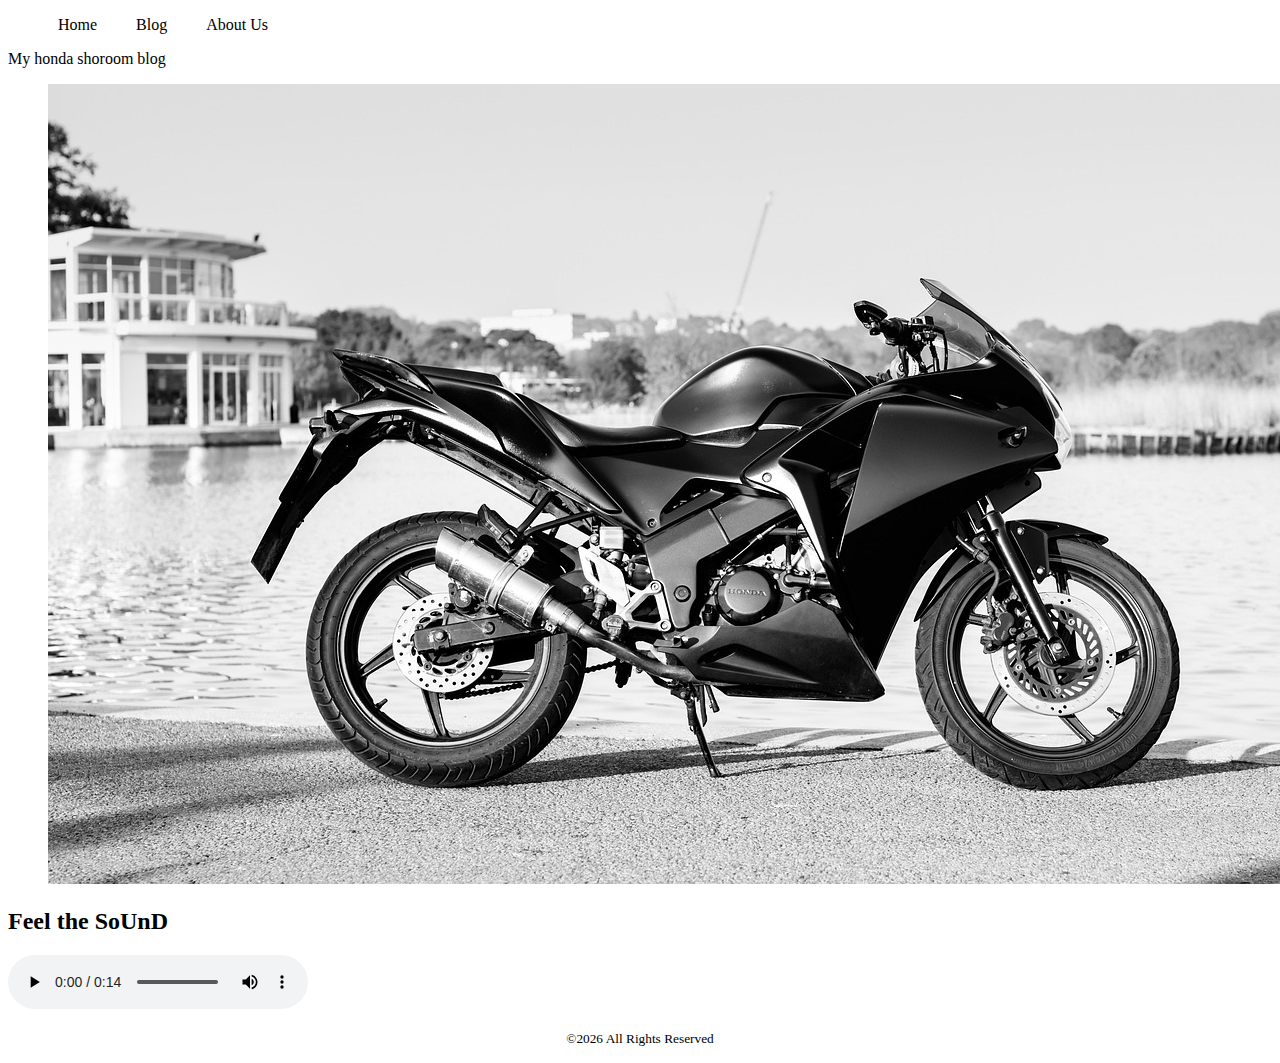
<file: index.html>
<!DOCTYPE html>
<html lang="en">
<head>
    <meta charset="UTF-8">
    <meta name="viewport" content="width=device-width, initial-scale=1.0">
    <title>Audio+video</title>
    <link rel="stylesheet" href="style/styles.css">

</head>
<body>

    <header>
        <nav>
            <ul>
            <li><a href="index.html">Home</a></li>
            <li><a href="blog.html">Blog</a></li>
            <li><a href="aboutus.html">About Us</a></li>
        </ul>
        </nav>
    </header>

    <main>

        <article>
            <header>My honda shoroom blog</header>

            <figure><img src="image/honda.jpg" alt=""></figure>
            <h2>Feel the SoUnD</h2>
            <audio controls src="media/hbike.mp3"></audio>
            


        </article>

    </main>
    

    <footer>
        <p><small>&copy;2026 All Rights Reserved</small></p>
    </footer>
    
</body>
</html>
</file>
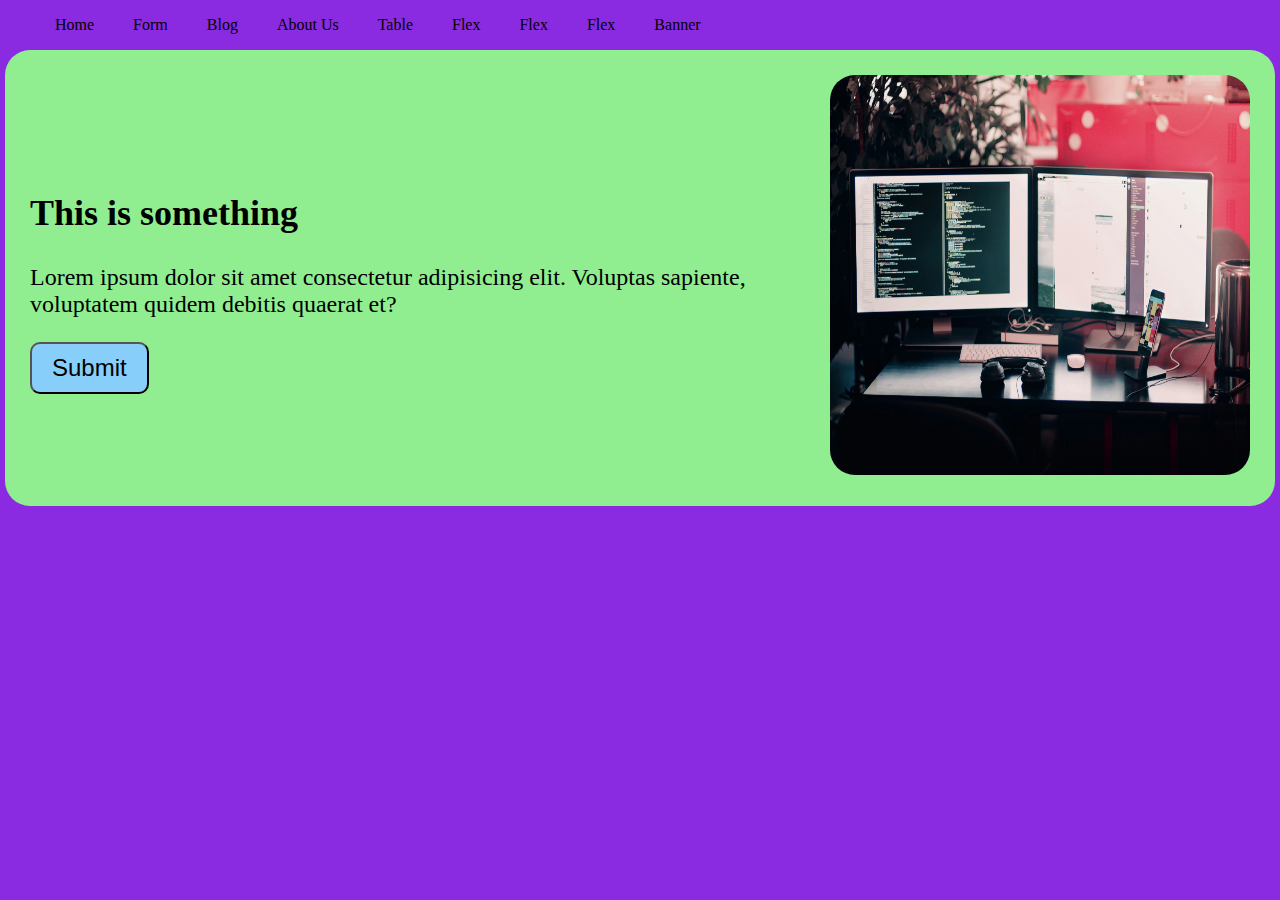
<file: banner.html>
<!DOCTYPE html>
<html lang="en">
<head>
    <meta charset="UTF-8">
    <meta name="viewport" content="width=device-width, initial-scale=1.0">
    <title>Banner</title>
    <link rel="stylesheet" href="style/banner.css">
    <link rel="stylesheet" href="style/styles.css">
</head>
<body>
    <header>
        <nav>
             <ul>
            <li><a href="index.html">Home</a></li>
            <li><a href="form.html">Form</a></li>
            <li><a href="blog.html">Blog</a></li>
            <li><a href="aboutus.html">About Us</a></li>
            <li><a href="table.html">Table</a></li>
            <li><a href="flex.html">Flex</a></li>
            <li><a href="auto.html">Flex</a></li>
            <li><a href="center.html">Flex</a></li>
            <li><a href="banner.html">Banner</a></li>
        </ul>
        </nav>
    </header>
    

    <main>

        <section class="hero-container">

            <div>
                <h2>This is something</h2>
                <p>Lorem ipsum dolor sit amet consectetur adipisicing elit. Voluptas sapiente, voluptatem quidem debitis quaerat et?</p>
                 <button>Submit</button>
            </div>

            <div>
                <img  src="image/deboloper.jpg" alt="">
            </div>
           
        </section>

    </main>
</body>
</html>
</file>
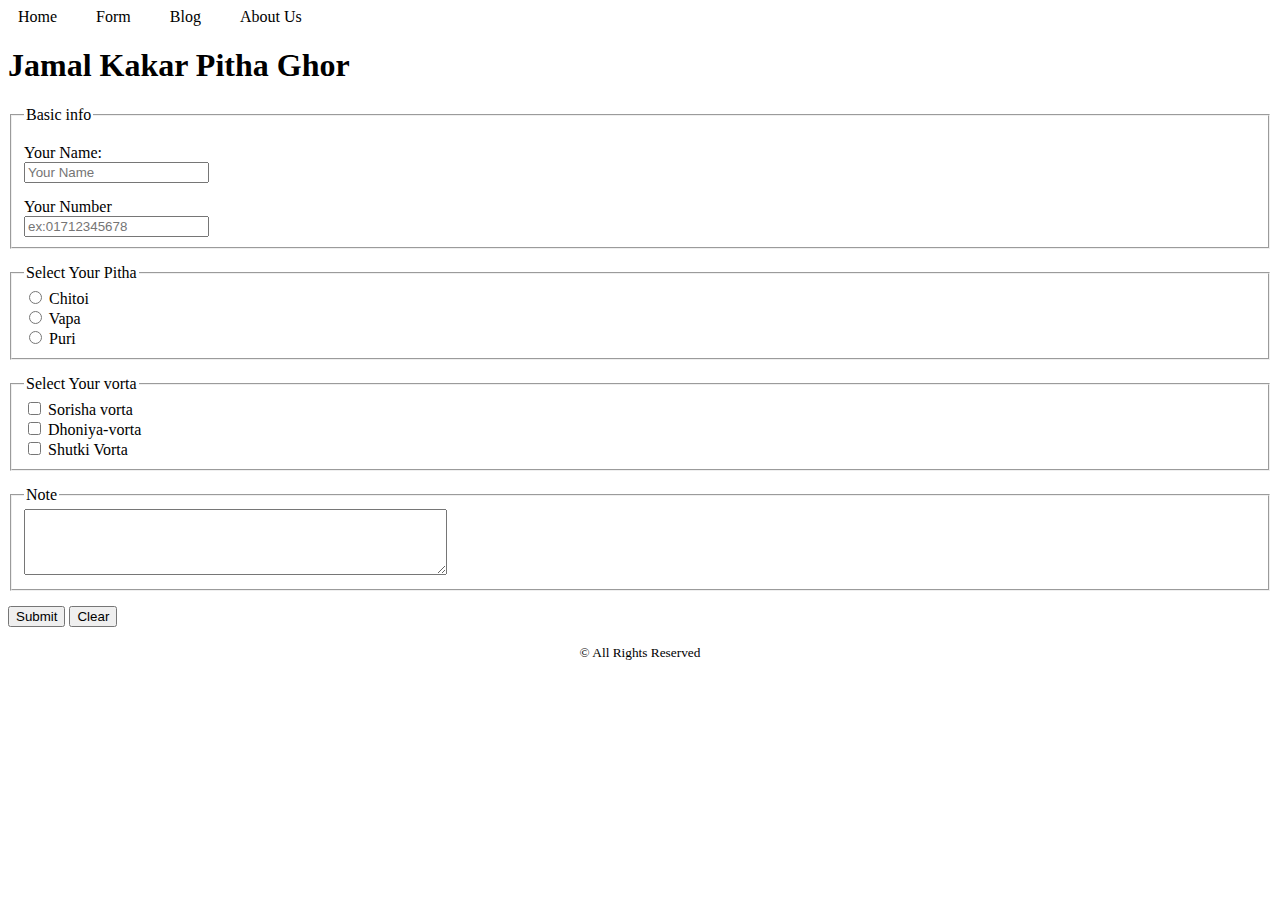
<file: form.html>
<!DOCTYPE html>
<html lang="en">
<head>
    <meta charset="UTF-8">
    <meta name="viewport" content="width=device-width, initial-scale=1.0">
    <title>Form</title>
    <link rel="stylesheet" href="style/styles.css">
    <style>
        .basic-info label{
            display: block;
            margin-top: 15px;

        }
        fieldset{
            margin-bottom: 15px;
        }
    </style>

</head>
<body>
    <header>
        <nav>
            <li><a href="index.html">Home</a></li>
            <li><a href="form.html">Form</a></li>
            <li><a href="blog.html">Blog</a></li>
            <li><a href="aboutus.html">About Us</a></li>
        </nav>
    </header>

    <main>

        <section>
            <h1>Jamal Kakar Pitha Ghor</h1>

            <form>

                <fieldset class="basic-info">
                    <legend>Basic info</legend>
                    <label for="name">Your Name: </label>
                    <input type="text" id="name" placeholder="Your Name">
                    <label for="number">Your Number</label>
                    <input type="number" id="number" placeholder="ex:01712345678">
                </fieldset>

                <fieldset id="Select-pitha">
                    <legend>Select Your Pitha</legend>

                    <input type="radio" name="pitha" id="chitoi">
                    <label for="Chitoi">Chitoi</label>
                    <br>

                    <input type="radio" name="pitha" id="vapa">
                    <label for="Vapa">Vapa</label>
                    <br>

                    <input type="radio" name="pitha" id="Puri">
                    <label for="Puri">Puri</label>
                </fieldset>
            

                <fieldset>
                    <legend>Select Your vorta</legend>

                    <input type="checkbox" name="vorta" id="sorisha-vorta">
                    <label for="Sorisa vorta">Sorisha vorta</label>
                    <br>

                    <input type="checkbox" name="vorta" id="dhoniya-vorta">
                    <label for="dhoniya-vorta">Dhoniya-vorta</label>
                    <br>

                    <input type="checkbox" name="vorta" id="shutki-vorta">
                    <label for="sutki-vortas">Shutki Vorta</label>
                    
                </fieldset>

                <fieldset>
                    <legend>Note</legend>
                    <textarea cols="50" rows="4" name="note" id=""></textarea>
                </fieldset>

                <input type="submit" value="Submit">
                <input type="reset" value="Clear">
            </form>
        </section>


    </main>

    <footer>
        <p><small>&copy; All Rights Reserved</small></p>
    </footer>
</body>
</html>
</file>
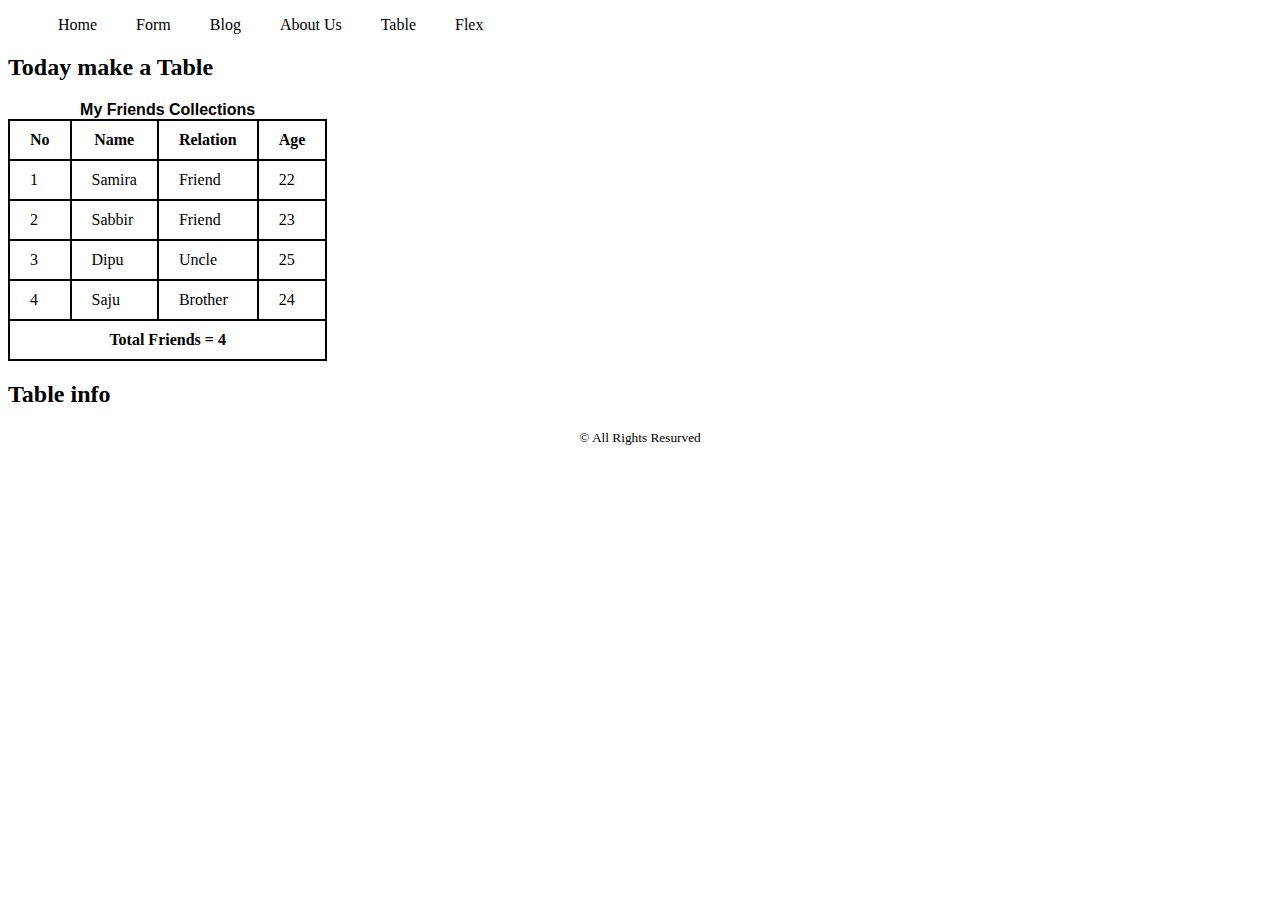
<file: table.html>
<!DOCTYPE html>
<html lang="en">
<head>
    <meta charset="UTF-8">
    <meta name="viewport" content="width=device-width, initial-scale=1.0">
    <title>Table</title>
    <link rel="stylesheet" href="style/styles.css">

    <style>
        table{
            border-collapse: collapse;
        }
        td, th{
            border: 2px solid black;
            padding: 10px 20px;
        }
        table caption{
            font-family: 'Segoe UI', Tahoma, Geneva, Verdana, sans-serif;
            font-weight: 700;
        }
    </style>
</head>
<body>

    <header>
        <nav>
            <nav>
            <ul>
            <li><a href="index.html">Home</a></li>
            <li><a href="form.html">Form</a></li>
            <li><a href="blog.html">Blog</a></li>
            <li><a href="aboutus.html">About Us</a></li>
            <li><a href="table.html">Table</a></li>
            <li><a href="flex.html">Flex</a></li>
        </ul>
        </nav>
    </header>
    

    <main>
        <h2>Today make a Table</h2>

        <table>
            <caption>My Friends Collections         
            </caption>
            <thead>
            <tr>
                <th>No</th>
                <th>Name</th>
                <th>Relation</th>
                <th>Age</th>
            </tr>

        </thead>
        <tbody>
            <tr>
                <td>1</td>
                <td>Samira</td>
                <td>Friend</td>
                <td>22</td>
            </tr>
            <tr>
                <td>2</td>
                <td>Sabbir</td>
                <td>Friend</td>
                <td>23</td>
            </tr>
            <tr>
                <td>3</td>
                <td>Dipu</td>
                <td>Uncle</td>
                <td>25</td>
            </tr>
            <tr>
                <td>4</td>
                <td>Saju</td>
                <td>Brother</td>
                <td>24</td>
            </tr>

        </tbody>

        <tfoot>
            <td colspan="4" style="text-align: center; font-weight: 700;">Total Friends = 4</td>

        </tfoot>
        </table>
        

    </main>

    <section>
        <h2>Table info</h2>
        <ul>

        </ul>
    </section>

    <footer>
        <p><small>&copy; All Rights Resurved</small></p>
    </footer>
</body>
</html>
</file>
<file: style/styles.css>
nav li{
    list-style: none;
    display: inline;
    margin-right: 15px;
    padding: 10px;
    border-radius: 10px;

}
nav li:hover{
    background-color: blueviolet;
    color: rgb(255, 255, 255);
    
    
}
nav li a{
    text-decoration: none;
    color: black;


}
nav li a :hover{
    color: white;
}
footer{
    text-align: center;
}
figure{
    align-items: center;
}
</file>
<file: style/banner.css>
body{
    max-width: 1270px;
    background-color: blueviolet;
    margin: 0 auto;
}
.hero-container{
    display: flex;
    background-color: lightgreen;
    padding: 25px;
    gap: 40px;
    font-size: 1.5em;
    align-items: center;
    justify-content: center;
    border-radius: 25px;

}
.hero-container button{
    background-color: lightskyblue;
    padding: 10px 20px;
    border-radius: 10px;
    font-size: 1em;
    cursor: pointer;

}
.hero-container button:hover{
    color: white;
    background-color: lightseagreen;
}
.hero-container img{
    width: 100%;
    height: 400px;
    border-radius: 25px;
}
</file>
